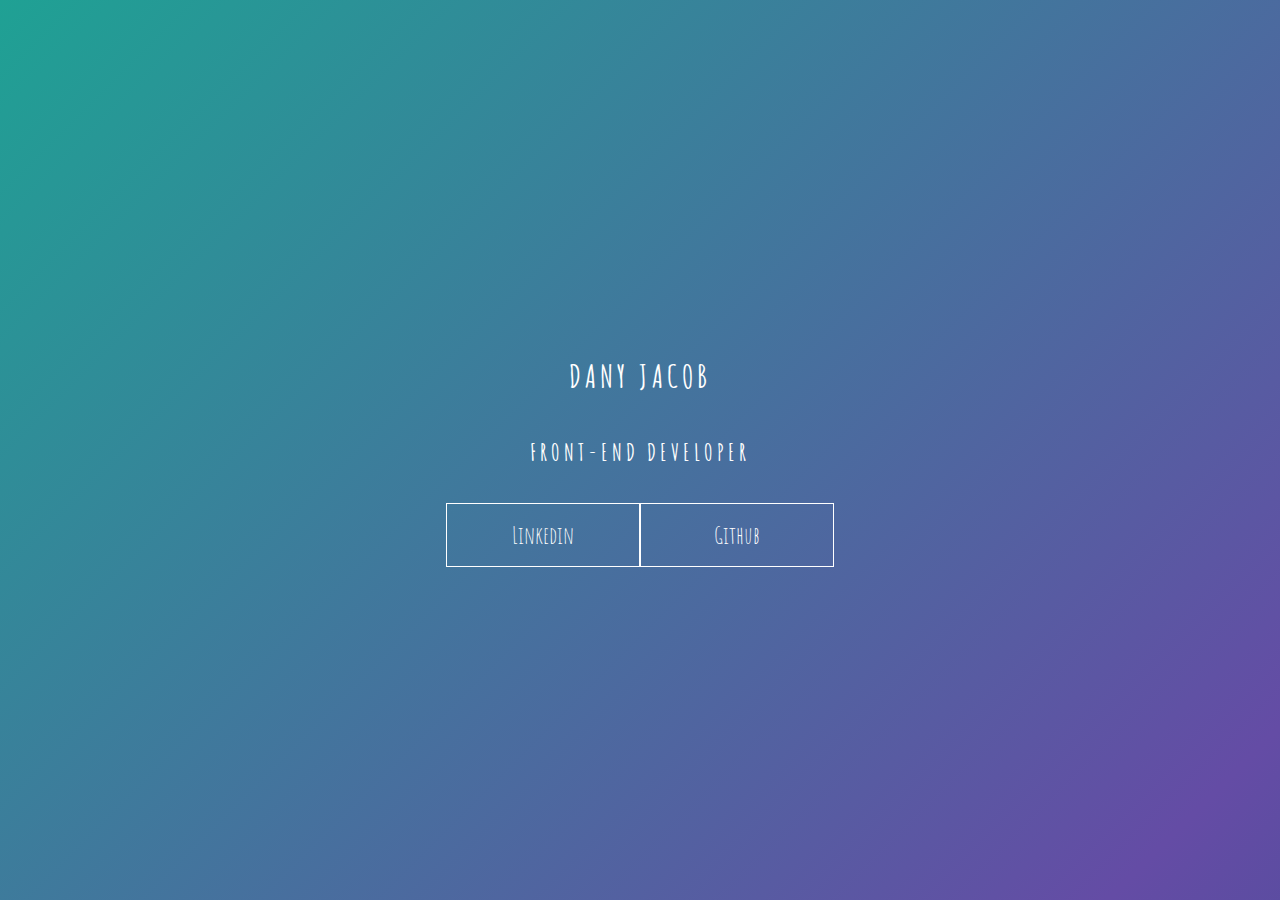
<file: Keyframes1/index.html>
<!DOCTYPE html>
<html lang="en">
<head>
    <meta charset="UTF-8">
    <meta http-equiv="X-UA-Compatible" content="IE=edge">
    <meta name="viewport" content="width=device-width, initial-scale=1.0">
    <link rel="stylesheet" href="style.css">
    <title>Document</title>
</head>
<body>
    <main class="wrapper">
        <h1>Dany Jacob</h1>
        <h2>Front-end Developer</h2>
        <div class="social-media">
            <a href="https://www.linkedin.com/in/daniele-jacob-44654219b/">Linkedin</a>
            <a href="https://github.com/DanieleJacob">Github</a>
        </div>
    </main>
</body>
</html>
</file>
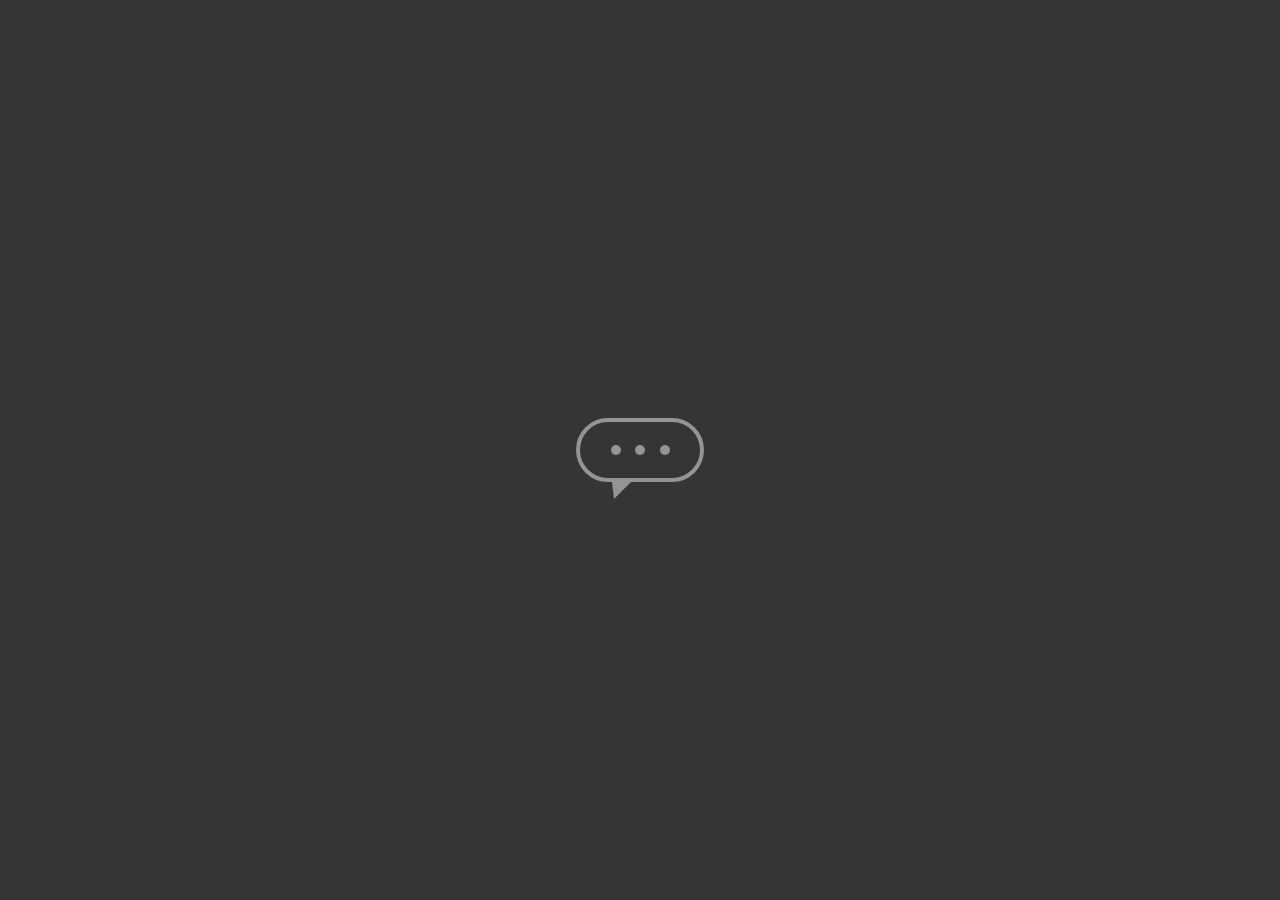
<file: keyframes2/index.html>
<!DOCTYPE html>
<html lang="pt-br">
<head>
    <meta charset="UTF-8">
    <meta http-equiv="X-UA-Compatible" content="IE=edge">
    <meta name="viewport" content="width=device-width, initial-scale=1.0">
    <link rel="stylesheet" href="style.css">
    <title>Document</title>
</head>
<body>
    <main class = "wrapper">
        <div class="chatbot">
            <div class="chatbot_loading"></div>
            <div class="chatbot_loading"></div>
            <div class="chatbot_loading"></div>
        </div>
    </main>
</html>
</file>
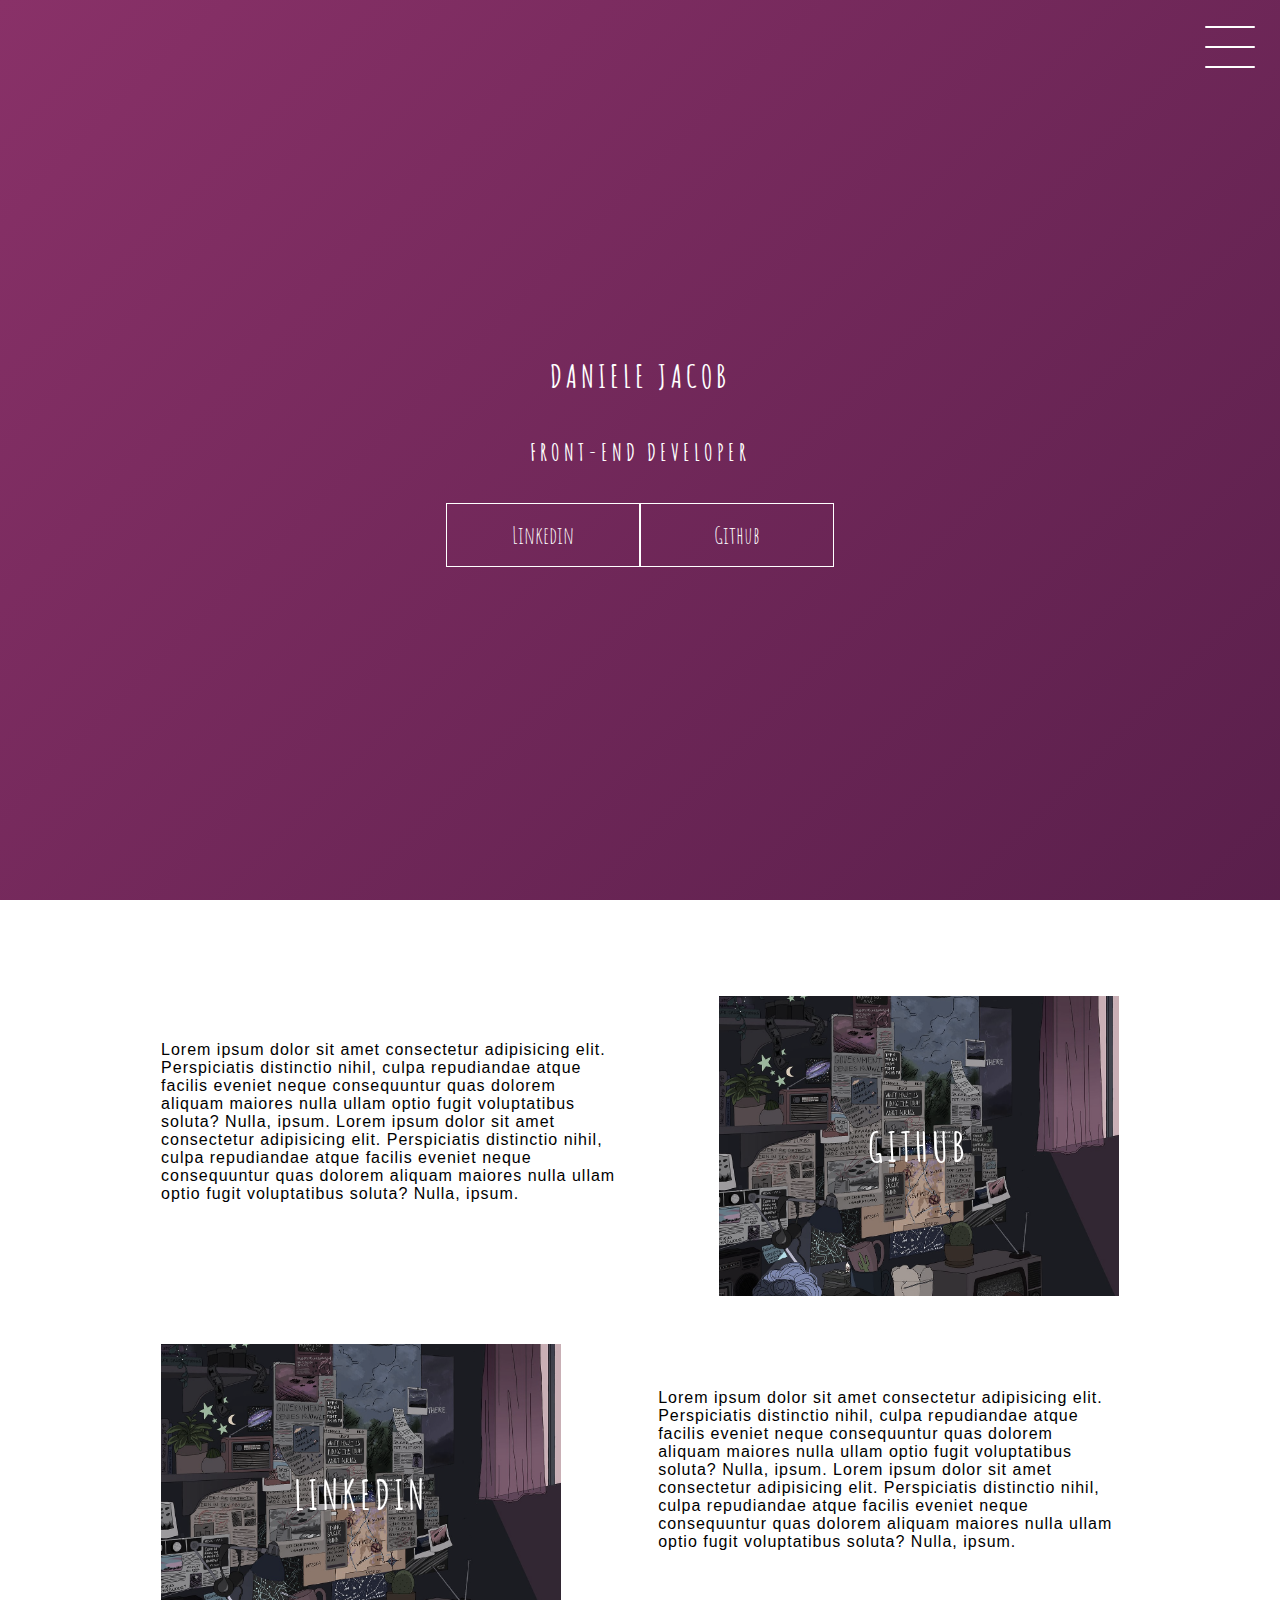
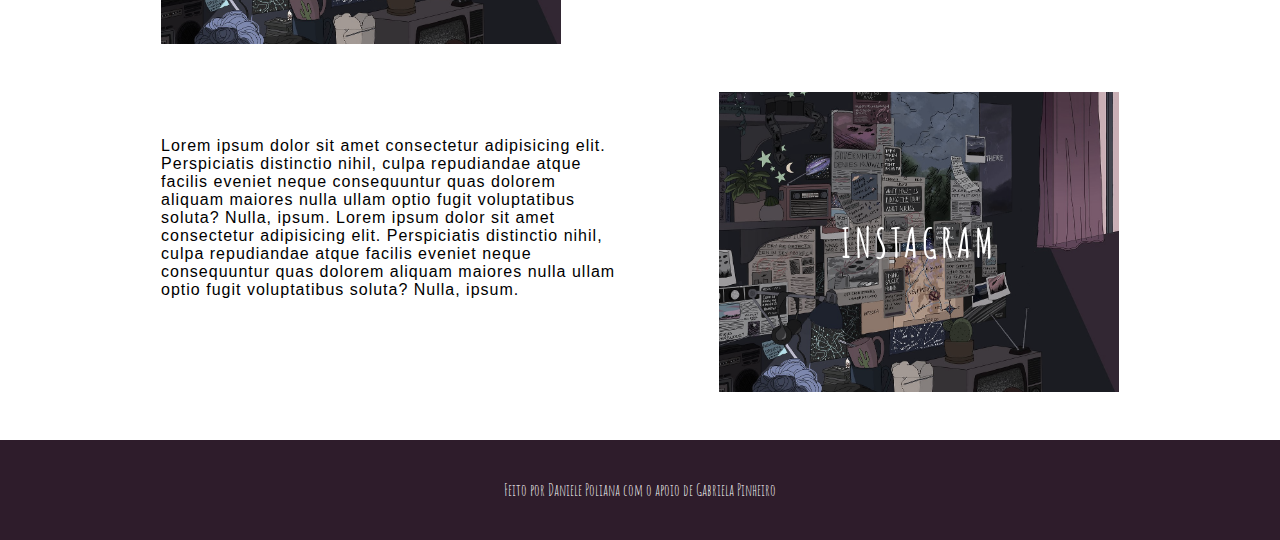
<file: Projeto final/index.html>
<!DOCTYPE html>
<html lang="en">
<head>
    <meta charset="UTF-8">
    <meta http-equiv="X-UA-Compatible" content="IE=edge">
    <meta name="viewport" content="width=device-width, initial-scale=1.0">
    <link rel="stylesheet" href="style.css">
    <title>Document</title>
</head>
<body>
    <header class="header-wrapper">
        <div class="header">
            <div class="checkbox-container">
                <div class="checkbox-wrapper">
                    <input type="checkbox" id="toggle">
                    <label  class= checkbox for="toggle">
                        <div class="trace"></div>
                        <div class="trace"></div>
                        <div class="trace"></div>
                    </label>
                    <div class="menu"></div>
                    <nav class="menu-itens">
                        <ul>
                            <li>
                                <a href="#">Home</a>
                            </li>
                        </ul>
                        <ul>
                            <li>
                                <a href="#">Sobre</a>
                            </li>
                        </ul>
                        <ul>
                            <li>
                                <a href="#">Projetos</a>
                            </li>
                        </ul>
                    </nav>
                </div>
            </div>
        </div>
        <h1>Daniele Jacob</h1>
        <h2>Front-end Developer</h2>
        <div class="social-media">
            <a href="#">Linkedin</a>
            <a href="#">Github</a>
        </div>
    </header>
    <div class="container">
        <div class="card-container">
            <div class="card-text">Lorem ipsum dolor sit amet consectetur adipisicing elit. Perspiciatis distinctio nihil, culpa repudiandae atque facilis eveniet neque
             consequuntur quas dolorem aliquam maiores nulla ullam optio fugit voluptatibus soluta? Nulla, ipsum.
             Lorem ipsum dolor sit amet consectetur adipisicing elit. Perspiciatis distinctio nihil, culpa repudiandae atque facilis eveniet neque
             consequuntur quas dolorem aliquam maiores nulla ullam optio fugit voluptatibus soluta? Nulla, ipsum.
            </div>
            <div class="card">
                <div class="card-wrapper">
                    <h2>Github</h2>
                    <p>Veja meus projetos!</p>
                </div>
            </div>
        </div>

        <div class="card-container">
            <div class="card">
                <div class="card-wrapper">
                    <h2>Linkedin</h2>
                    <p>Vem ver minha carreira profissional!</p>
                </div>
            </div>
            <div class="card-text">Lorem ipsum dolor sit amet consectetur adipisicing elit. Perspiciatis distinctio nihil, culpa repudiandae atque facilis eveniet neque
             consequuntur quas dolorem aliquam maiores nulla ullam optio fugit voluptatibus soluta? Nulla, ipsum.
             Lorem ipsum dolor sit amet consectetur adipisicing elit. Perspiciatis distinctio nihil, culpa repudiandae atque facilis eveniet neque
             consequuntur quas dolorem aliquam maiores nulla ullam optio fugit voluptatibus soluta? Nulla, ipsum.
            </div>
        </div>
        
        <div class="card-container">
            <div class="card-text">Lorem ipsum dolor sit amet consectetur adipisicing elit. Perspiciatis distinctio nihil, culpa repudiandae atque facilis eveniet neque
             consequuntur quas dolorem aliquam maiores nulla ullam optio fugit voluptatibus soluta? Nulla, ipsum.
             Lorem ipsum dolor sit amet consectetur adipisicing elit. Perspiciatis distinctio nihil, culpa repudiandae atque facilis eveniet neque
             consequuntur quas dolorem aliquam maiores nulla ullam optio fugit voluptatibus soluta? Nulla, ipsum.
            </div>
            <div class="card">
                <div class="card-wrapper">
                    <h2>Instagram</h2>
                    <p>Ou mais do meu dia-a-dia ;)</p>
                </div>
            </div>
        </div>
    </div>
    <footer class="footer">
        Feito por Daniele Poliana com o apoio de Gabriela Pinheiro
    </footer>
</body>
</html>
</file>
<file: Keyframes1/style.css>
@import url('https://fonts.googleapis.com/css2?family=Amatic+SC&display=swap');

body{
    margin: 0;
    padding: 0;
    color: white;
    font-family: 'amatic sc', sans-serif;
}

.wrapper{
    height: 100vh;
    width: 100vw;
    background:linear-gradient(-45deg, #5e0878, #085078, #644ca5, #1fa194 );
    background-size: 400%, 400%;
    display: flex;
    flex-direction: column;
    justify-content: center;
    align-items: center;
    animation: backgroundTransition 8s ease-in-out infinite; 
}

h1{
    text-transform: uppercase;
    letter-spacing: 4px;
}

h2{
    text-transform: uppercase;
    letter-spacing: 4px;
}

.social-media{
    margin-top: 1rem;
    display: flex;
}

a{
    text-decoration: none;
    color: white;
    font-size: 24px;
    padding: 1rem 4rem;
    border: 1px solid white;
    min-width: 4rem;
    display: flex;
    justify-content: center;
    align-items: center;
    transition: .5s cubic-bezier(0.55, 0.025, 0.675, 0.97);
}

a:hover{
    color: #085078;
    background-color: white;
}

@keyframes backgroundTransition{
    0%{
        background-position: 0% 80%;
    }
    50%{
        background-position: 80% 100%;
    }
    100%{
        background-position: 0% 90%;
    }
}
</file>
<file: keyframes2/style.css>
body{
    margin: 0;
    padding: 0;
    font-family: sans-serif;
}

.wrapper{
    height: 100vh;
    width: 100vw;
    background-color: rgb(53, 53, 53) ;
    display: flex;
    justify-content: center;
    align-items: center;
}

.chatbot{
    height: 4rem;
    width: 8rem;
    border-radius: 36px;
    border: 4px solid #949494;
    padding: 0 1rem;
    box-sizing: border-box;
    display: flex;
    justify-content: space-evenly;
    align-items: center;
    position: relative;
    transform: translateY(0);
    animation: chatTranslate 2s ease-in-out infinite
}

.chatbot::before{
    content: '';
    width: 0;
    height: 0;
    position: absolute;
    bottom: -1.3rem;
    left: 2rem;
    border-left: 2px solid transparent;
    border-right: 17px solid transparent;
    border-top: 17px solid #949494;
}

.chatbot_loading{
    height: 10px;
    width: 10px;
    border-radius: 50%;
    background-color: #949494;
    transform: scale(1);
}

.chatbot_loading:nth-child(1){
    animation: pulse 1.5s ease-in-out infinite;
    
}
.chatbot_loading:nth-child(2){
    animation: pulse 1.5s ease-in-out infinite;
    animation-delay: 0.2s;
}
.chatbot_loading:nth-child(3){
    animation: pulse 1.5s ease-in-out infinite;
    animation-delay: 0.4s;
}

@keyframes pulse{
    0% {
        transform: scale(1);
    }
    50% {
        transform: scale(1.5);
    }
    100% {
        transform: scale(1);
    }
}

@keyframes chatTranslate{
    0% {
        transform: translateY(0);
    }
    50% {
        transform: translateY(15px);
    }
    100%{
        transform: translateY(0);
    }
}
</file>
<file: Projeto final/style.css>
@import url('https://fonts.googleapis.com/css2?family=Amatic+SC&display=swap');

body{
    padding: 0;
    margin: 0;
    color: white;
    font-family: 'amatic sc', sans-serif;
}

/*HEADER*/

.header-wrapper{
    height: 100vh;
    width: 100vw;
    background: linear-gradient(-45deg, #050404, #7a3965, #4a1942, #893168);
    background-size: 400% 400%;
    display: flex;
    flex-direction: column;
    align-items: center;
    justify-content: center;
    position: relative;
    animation: backgroundTransition 8s ease-in-out infinite;
}

h1{
    text-transform: uppercase;
    letter-spacing: 4px;
}
h2{
    text-transform: uppercase;
    letter-spacing: 4px;
}

.social-media{
    margin-top: 1rem;
    display: flex;
}

.social-media a {
    text-decoration: none;
    color: white;
    font-size: 24px;
    padding: 1rem 4rem;
    border: 1px solid white;
    min-width: 4rem;
    display: flex;
    justify-content: center;
    align-items: center;
    transition: .5s cubic-bezier(0.55, 0.025, 0.675, 0.97 );
}

a:hover{
    color:#2e1c28;
    background-color: white;
}
@keyframes backgroundTransition{
    0%{
        background-position: 0% 80%;
    }
    50%{
        background-position: 80% 100%;
    }
    100%{
        background-position: 0% 90%;
    }
}

/*MENU HAMBURGUER*/

.checkbox-container{
    display: flex;
    justify-content: center;
    align-items: center;
}
.checkbox{
    height: 100px;
    width: 100px;
    position: absolute;
    top: 0;
    right: 0;
    display: flex;
    justify-content: center;
    cursor: pointer;
    z-index: 9999;
    transition: 400ms ease-in-out 0s;
}

.checkbox .trace{
    width: 50px;
    height: 2px;
    background-color: white;
    position: absolute;
    border-radius: 4px;
    transition: 0.5s ease-in-out;
}

.checkbox .trace:nth-child(1){
    top: 26px;
    transform: rotate(0);
}
.checkbox .trace:nth-child(2){
    top: 46px;
    transform: rotate(0);
}
.checkbox .trace:nth-child(3){
    top: 66px;
    transform: rotate(0);
}

#toggle{
    display: none;
}

/*MENU*/

.menu{
    position: absolute;
    top: 28px;
    right: 30px;
    background: transparent;
    height: 40px;
    width: 40px;
    border-radius: 50%;
    box-shadow: 0px 0px 0px 0px white;
    z-index: -1;
    transition: 400ms ease-in-out 0s;
}

.menu-itens{
    position: fixed;
    top: 0;
    left: 0;
    width: 100%;
    height: 100vh;
    display: flex;
    flex-direction: column;
    justify-content: center;
    align-items: center;
    z-index: 2;
    opacity: 0;
    visibility: hidden;
    transition: 400ms ease-in-out 0s;
}

.menu-itens ul {
    list-style-type: none;
    
}

.menu-itens ul li a{
    margin: 10px 0;
    color: #2e1c2B;
    text-decoration: none;
    text-transform: uppercase;
    letter-spacing: 4px;
    font-size: 40px;
   
}

/*ANIMAÇAO DO MENU*/

#toggle:checked + .checkbox .trace:nth-child(1){
    transform: rotate(45deg);
    background-color: #2e1c2B;
    top: 47px;
}
#toggle:checked + .checkbox .trace:nth-child(2){
    transform:translateX(-100px);
    width: 30px;
    visibility: hidden;
    opacity: 0;
}
#toggle:checked + .checkbox .trace:nth-child(3){
    transform: rotate(-45deg);
    background-color: #2e1c2B;
    top: 48px;
}

#toggle:checked + .checkbox{
    background-color: white;
}

#toggle:checked ~ .menu{
    box-shadow: 0px 0px 0px 100vmax rgb(255, 255, 255);
    z-index: 1;
}

#toggle:checked ~ .menu-itens{
    visibility: visible;
    opacity: 1;
}

/* CARDS */

.container {
    width: 100%;
    height: auto;
    display: flex;
    flex-direction: column;
    justify-content: space-evenly;
    align-items: center;
    margin: 3rem 0;
}

.card-container {
    display: flex;
    align-items: center;
    justify-content: space-evenly;
    width: 90%;
}

.card {
    height: 300px;
    width: 400px;
    margin: 3rem 0 0 0;
    background-image: url('./room.jpg');
    background-position: center;
    background-repeat: no-repeat;
    background-size: cover;
    display: flex;
    justify-content: center;
    align-items: center;
    filter: grayscale(0.5);
    color: white;
    cursor: pointer;
    transition: 0.3s;
}

.card-text {
    width: 40%;
    font-family: sans-serif;
    letter-spacing: 1px;
    color: rgb(0, 0, 0);
}

.card-wrapper {
    text-align: center;
    display: flex;
    flex-direction: column;
    justify-content: center;
    align-items: center;
    position: relative;
}

.card-wrapper::before {
    content: '';
    position: absolute;
    height: 100px;
    width: 100px;
    display: block;
    border: 1px solid white;
    opacity: 0;
    transition: 0.3s;
}

.card-wrapper h2 {
    font-size: 40px;
    text-transform: uppercase;
    letter-spacing: 4px;
    margin: 0;
    transition: 0.3s;
}

.card-wrapper p {
    font-size: 0;
    visibility: hidden;
    opacity: 0;
    font-weight: bold;
    text-transform: uppercase;
    transition: 0.3s;
}

.card:hover {
    filter: unset;
}

.card:hover > .card-wrapper::before {
    height: 250px;
    width: 350px;
    opacity: 1;
}

.card:hover > .card-wrapper p {
    opacity: 1;
    visibility: visible;
    font-size: 14px;
}

/* FOOTER */

.footer {
    width: 100%;
    height: 100px;
    background-color: #2E1C2B;
    display: flex;
    justify-content: center;
    align-items: center;
}

@media (max-width: 800px) {
    .social-media {
        display: flex;
        flex-direction: column;
    }

    .container {
        margin-top: 0;
    }

    .card-container {
        flex-direction: column;
    }

    .container .card-container:nth-child(1),
    .container .card-container:nth-child(3) {
        flex-direction: column-reverse;
    }

    .card {
        height: 250px;
        width: 250px;
    }

    .card-text {
        width: 90%;
        margin-top: 2rem;
        text-align: center;
    }

    .card:hover > .card-wrapper::before {
        height: 190px;
        width: 190px;
    }
}
</file>
